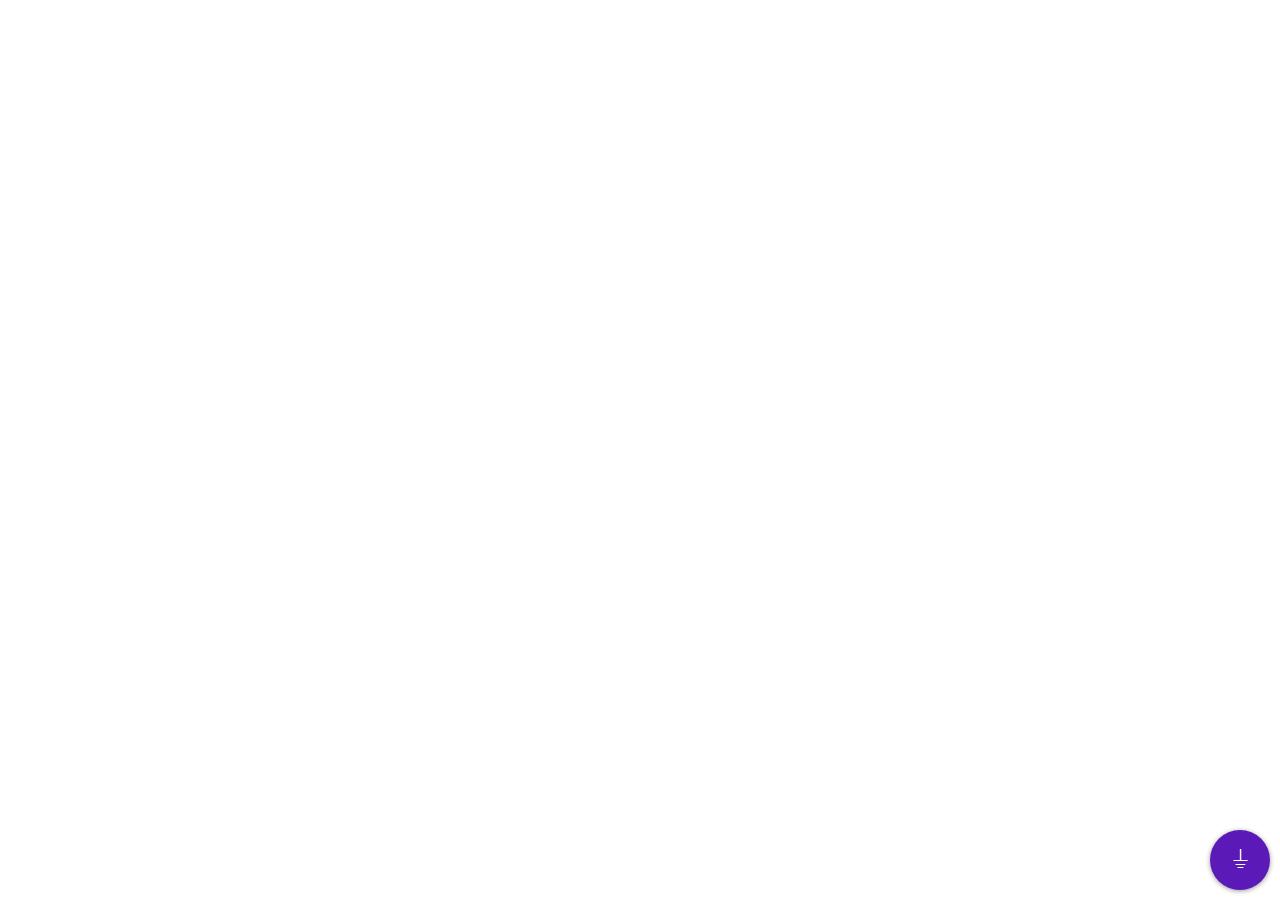
<file: Botao Flutuante sem js/index.html>
<!DOCTYPE html>
<html lang="en" dir="ltr">
  <head>
    <meta charset="utf-8">
    <title></title>
    <link rel="stylesheet" href="style.css">
  </head>
  <body>
  <div class="fab">
    <button class="main">
    </button>
    <ul>
      <li>
        <label for="opcao1">Opção 1</label>
        <button id="opcao1">
        ⎈
        </button>
      </li>
      <li>
        <label for="opcao2">Opção 2</label>
        <button id="opcao2">
        ⎗
        </button>
      </li>
      <li>
        <label for="opcao3">Opção 3</label>
        <button id="opcao3">
        ☏
        </button>
      </li>
    </ul>
</div>
  </body>
</html>
</file>
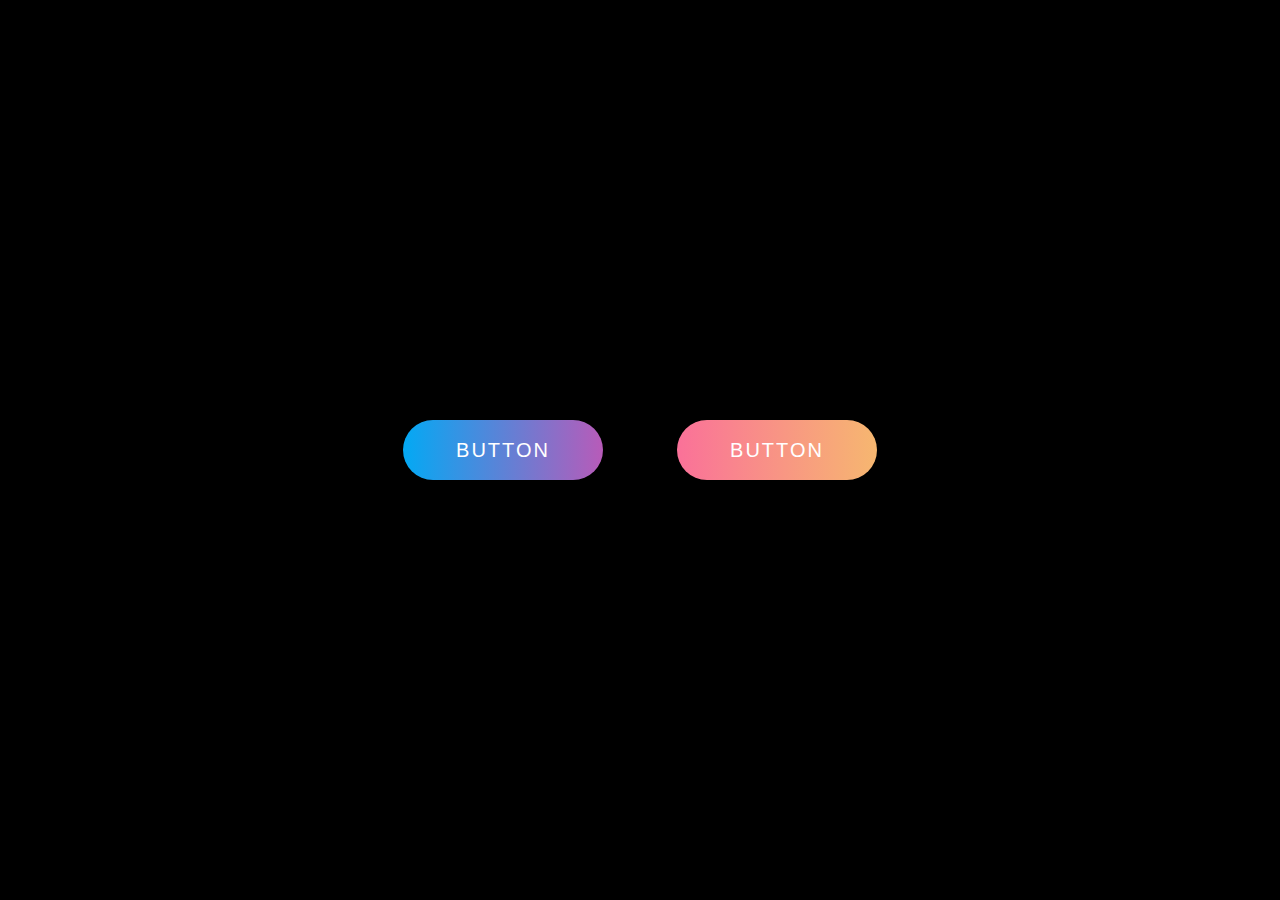
<file: Glowing Efecto on Buttons using HTML & CSS/index.html>
<!DOCTYPE html>
<html lang="en" dir="ltr">
  <head>
    <meta charset="utf-8">
    <title>Glowing Efecto on Buttons using HTML & CSS</title>
    <link rel="stylesheet" href="style.css">
  </head>
  <body>
    <div class="button">
      <button type="button" name="button">Button</button>
      <button type="button" name="button">Button</button>
    </div>

  </body>
</html>
</file>
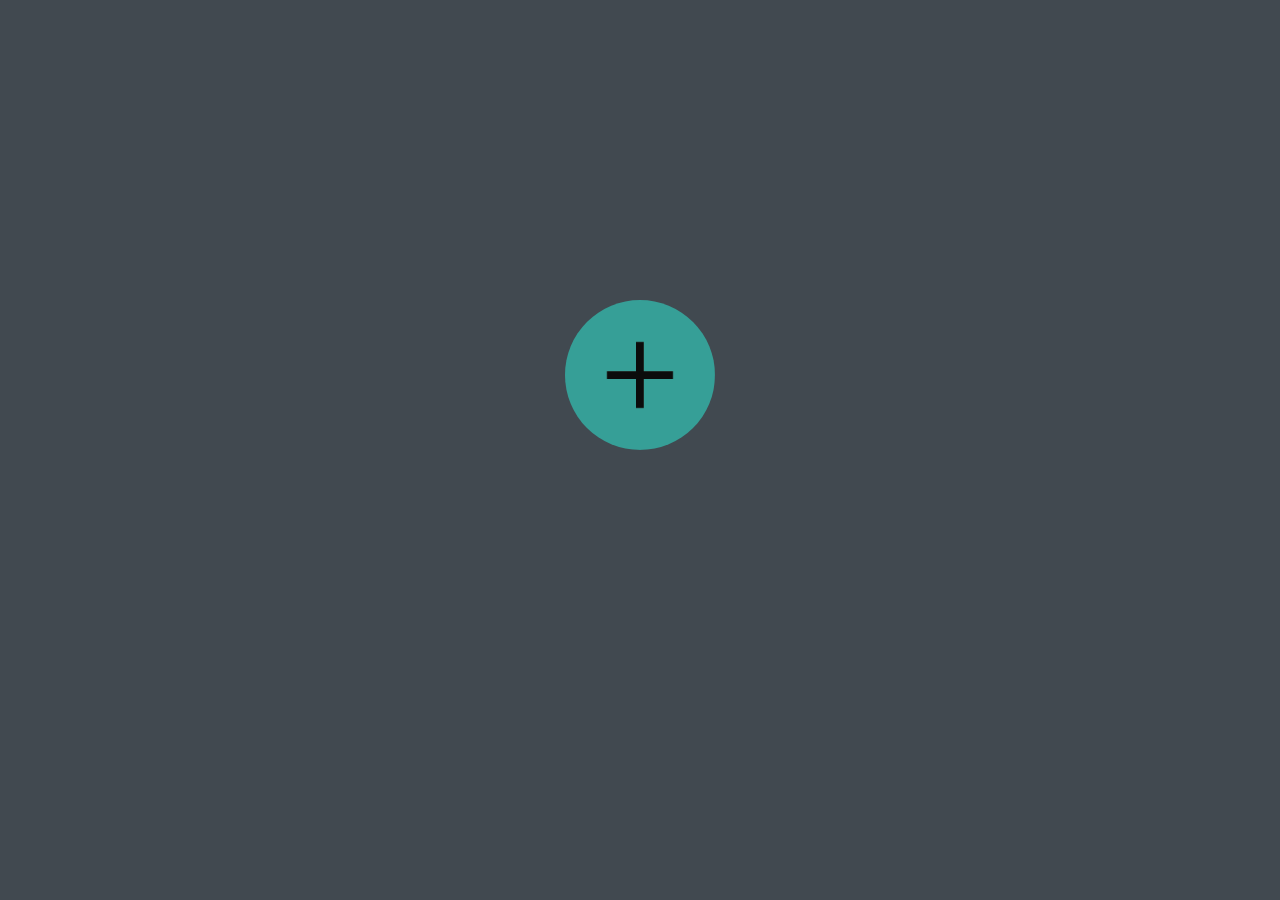
<file: menu-circular/index.html>
<!DOCTYPE html>
<html lang="en" dir="ltr">
  <head>
    <meta charset="utf-8">
    <title></title>
    <link rel="stylesheet" href="https://stackpath.bootstrapcdn.com/bootstrap/4.5.0/css/bootstrap.min.css" integrity="sha384-9aIt2nRpC12Uk9gS9baDl411NQApFmC26EwAOH8WgZl5MYYxFfc+NcPb1dKGj7Sk" crossorigin="anonymous">
    <link rel="stylesheet" href="style.css">
  </head>
  <body>

    <nav>

      <input type="checkbox" id="check">
      <label for="check" id="central"><img src="img/central.png"></label>
      <a href="#"><img src="img/01.png" id="link1" class="link"></a>
      <a href="#"><img class="link" id="link2" src="img/02.png"></a>
      <a href="#"><img class="link" id="link3" src="img/03.png" alt=""></a>
      <a href="#"><img class="link" id="link4" src="img/04.png" alt=""></a>

    </nav>

  <script src="https://code.jquery.com/jquery-3.5.1.slim.min.js" integrity="sha384-DfXdz2htPH0lsSSs5nCTpuj/zy4C+OGpamoFVy38MVBnE+IbbVYUew+OrCXaRkfj" crossorigin="anonymous"></script>
  <script src="https://cdn.jsdelivr.net/npm/popper.js@1.16.0/dist/umd/popper.min.js" integrity="sha384-Q6E9RHvbIyZFJoft+2mJbHaEWldlvI9IOYy5n3zV9zzTtmI3UksdQRVvoxMfooAo" crossorigin="anonymous"></script>
  <script src="https://stackpath.bootstrapcdn.com/bootstrap/4.5.0/js/bootstrap.min.js" integrity="sha384-OgVRvuATP1z7JjHLkuOU7Xw704+h835Lr+6QL9UvYjZE3Ipu6Tp75j7Bh/kR0JKI" crossorigin="anonymous"></script>
  </body>
</html>
</file>
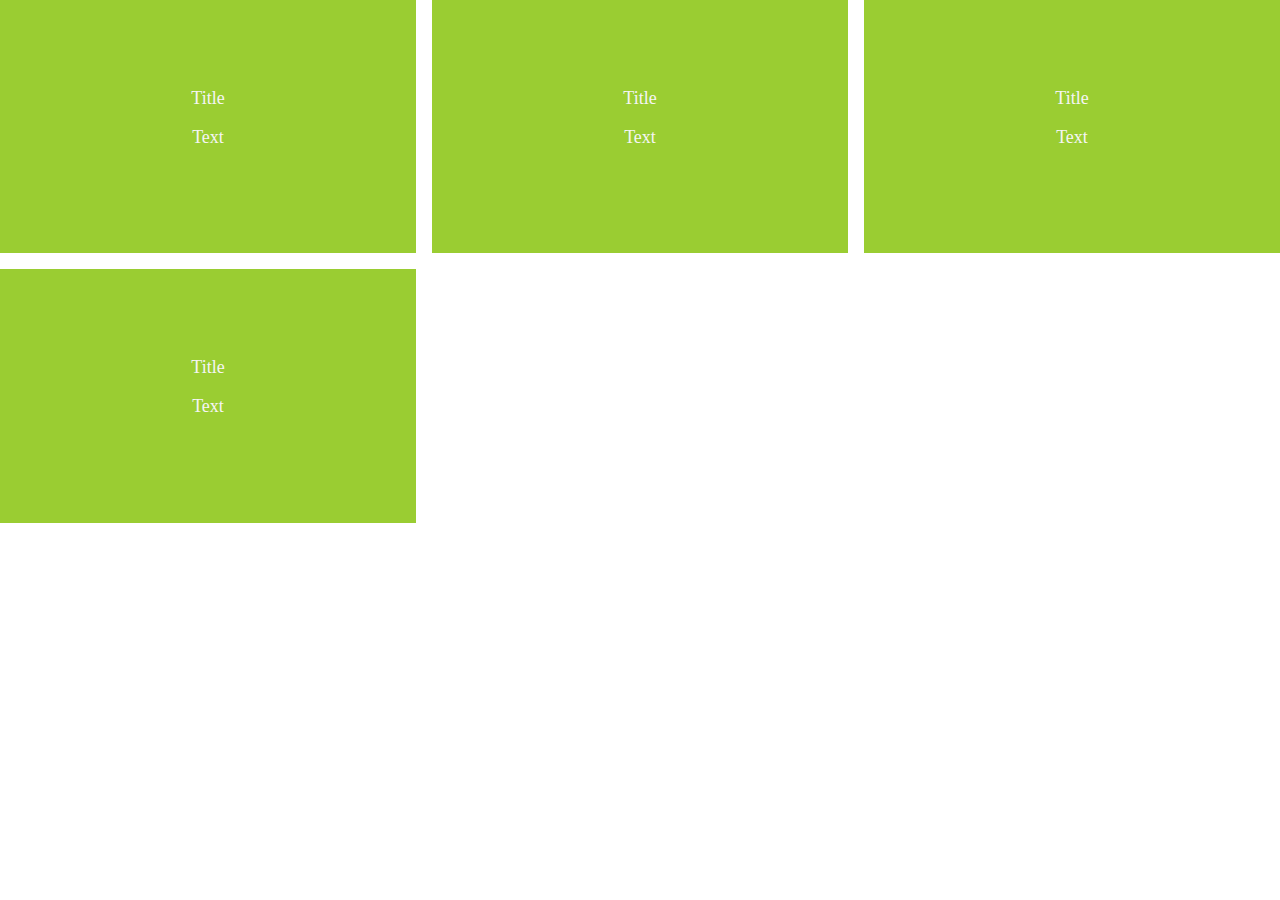
<file: ReponsiveList/index.html>
<!doctype html>
<html class="no-js" lang="">

<head>
  <meta charset="utf-8">
  <title>Responsive List with GridView</title>
  <meta name="description" content="">
  <meta name="viewport" content="width=device-width, initial-scale=1">

  <link rel="manifest" href="site.webmanifest">
  <link rel="apple-touch-icon" href="icon.png">
  <!-- Place favicon.ico in the root directory -->

  <link rel="stylesheet" href="css/normalize.css">
  <link rel="stylesheet" href="css/indexMain.css">

  <meta name="theme-color" content="#fafafa">
</head>

<body>

   <div class="container">
      <div class="child">
          Title
        <p>Text</p>
      </div>

     <div class="child">
       Title
       <p>Text</p>
     </div>

     <div class="child">
       Title
       <p>Text</p>
     </div>

     <div class="child">
       Title
       <p>Text</p>
     </div>

   </div>



</body>

</html>
</file>
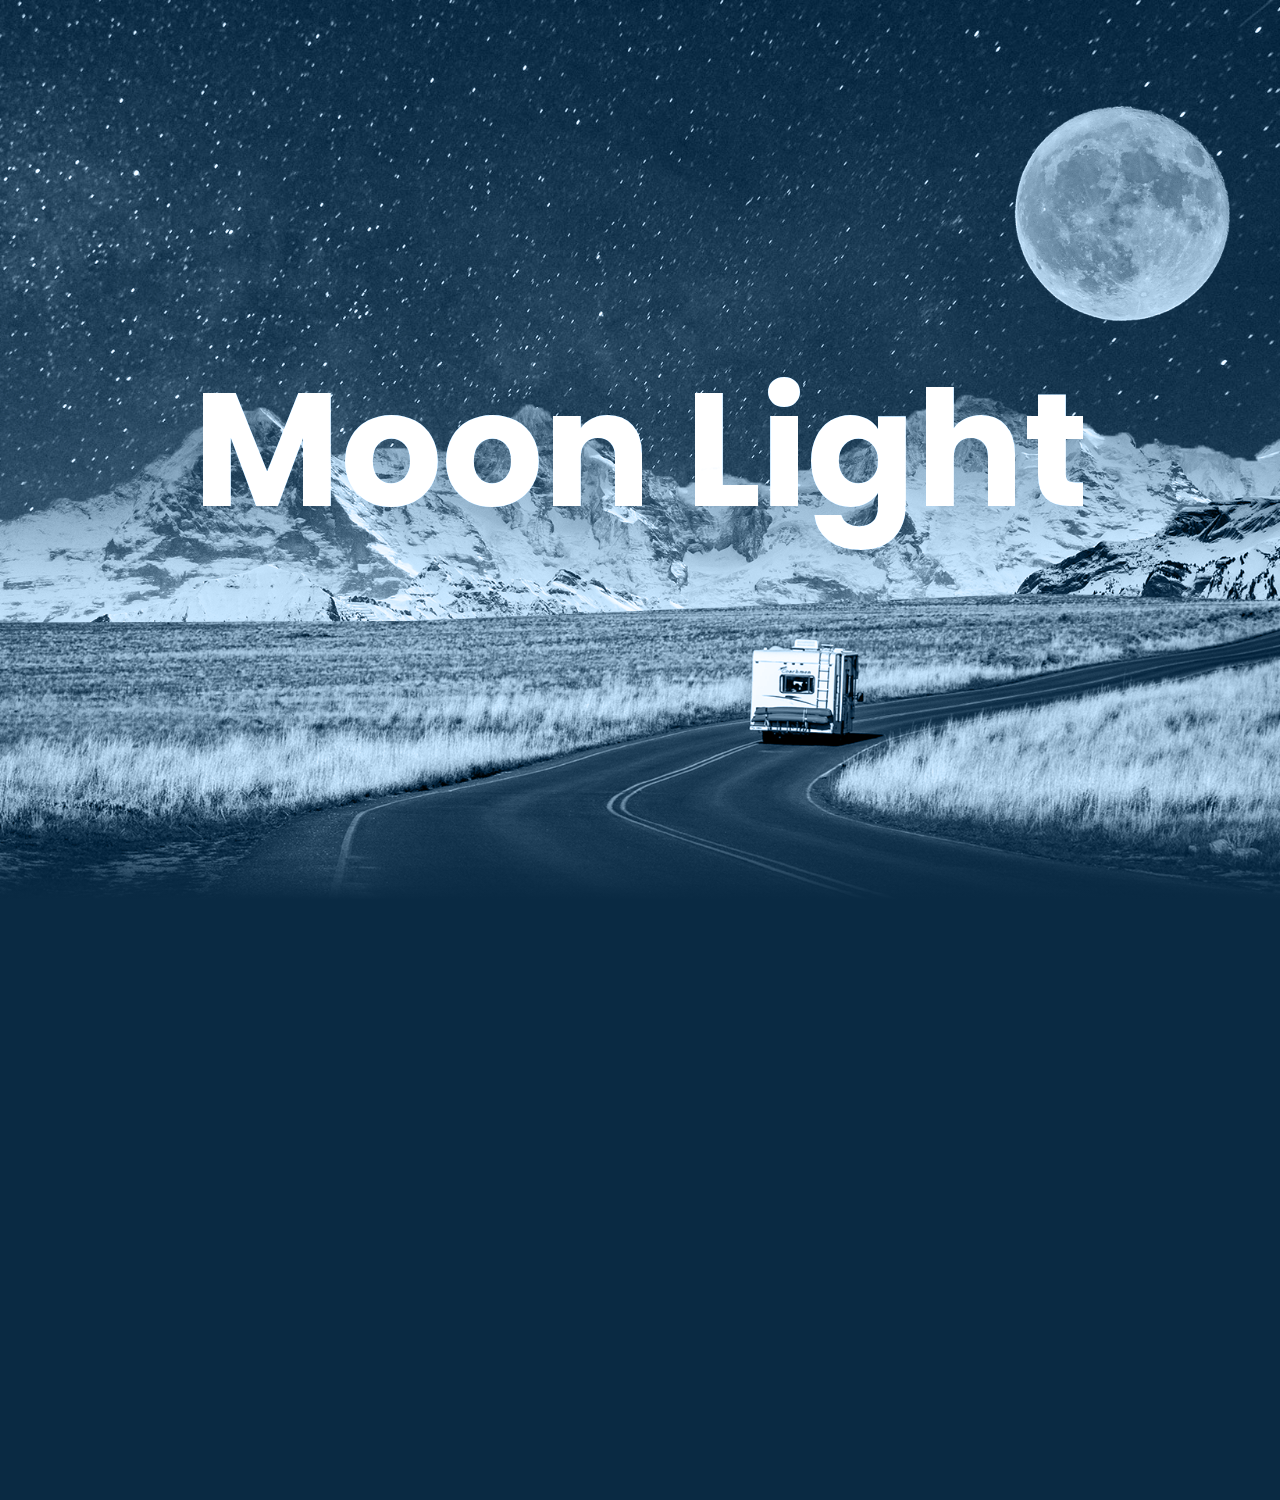
<file: Simple Parallax Scrolling Effect/index.html>
<!DOCTYPE html>
<html lang="en" dir="ltr">
  <head>
    <meta charset="utf-8">
    <title></title>
    <link rel="stylesheet" href="style.css">
  </head>
  <body>
    <section>
      <img src="assets/bg.jpg" id="bg">
      <img src="assets/moon.png" id="moon">
      <img src="assets/mountain.png" id="mountain">
      <img src="assets/road.png" id="road">
      <h2 id="text">Moon Light</h2>
    </section>
    <script type="text/javascript">
      let bg = document.getElementById("bg");
      let moon = document.getElementById("moon");
      let mountain = document.getElementById("mountain");
      let road = document.getElementById("road");
      let text = document.getElementById("text");

      window.addEventListener('scroll', function(){
        var value = window.scrollY;

        bg.style.top = value * 0.5 + 'px';
        moon.style.left = -value * 0.5 + 'px';
        mountain.style.top = -value * 0.15 + 'px';
        road.style.top = value * 0.15 + 'px';
        text.style.top = value * 1 + 'px';


      })

    </script>
  </body>
</html>
</file>
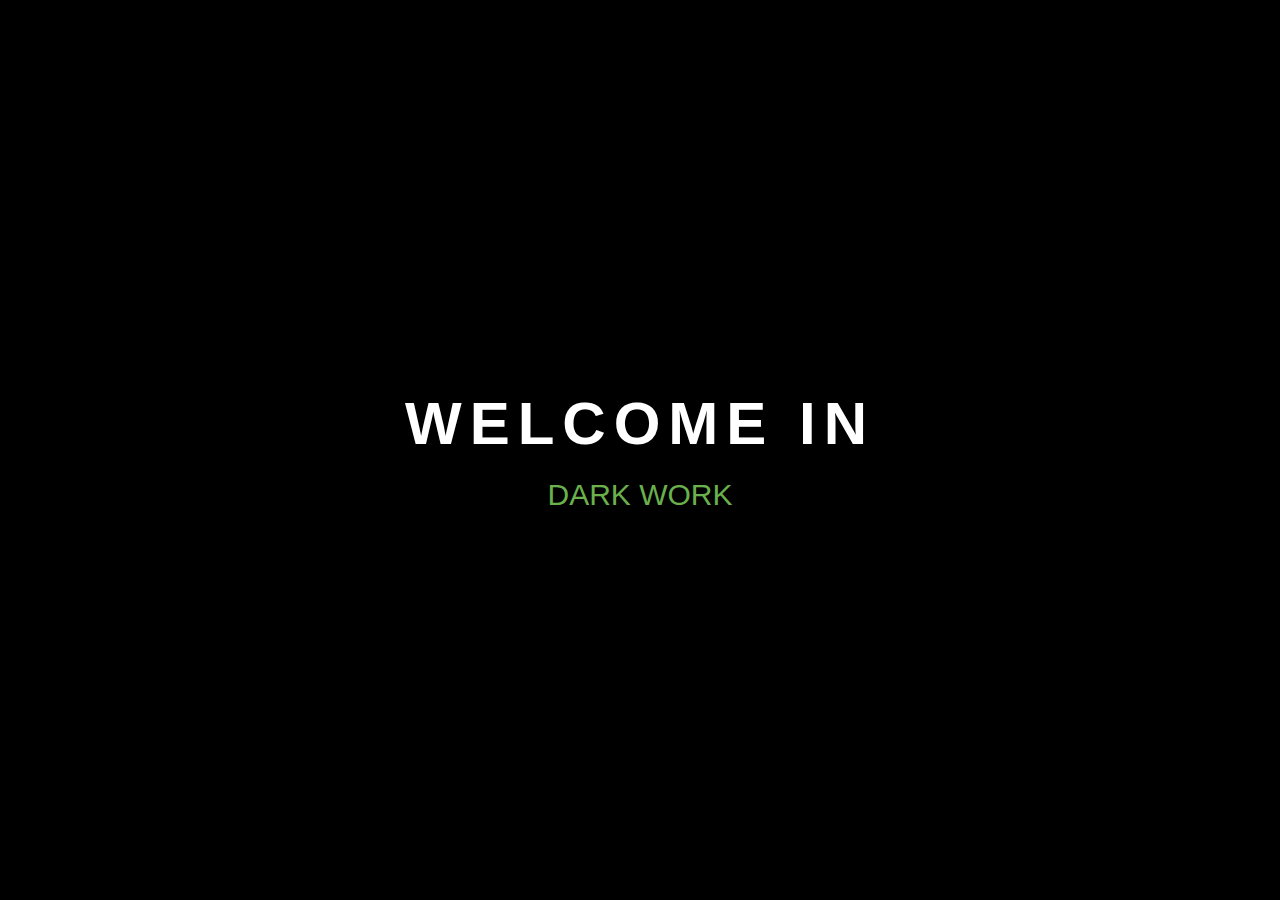
<file: Simple text animation/index.html>
<!DOCTYPE>
<html>
	<head>
		<meta charset="utf-8">
		<title>text animation</title>
		<link rel="stylesheet" href="style.css">
	</head>
	<body>
		<div class="container">
			<span class="text1" >Welcome in</span>
			<span class="text2" >dark work</span>
		</div>
	</body>
</html>
</file>
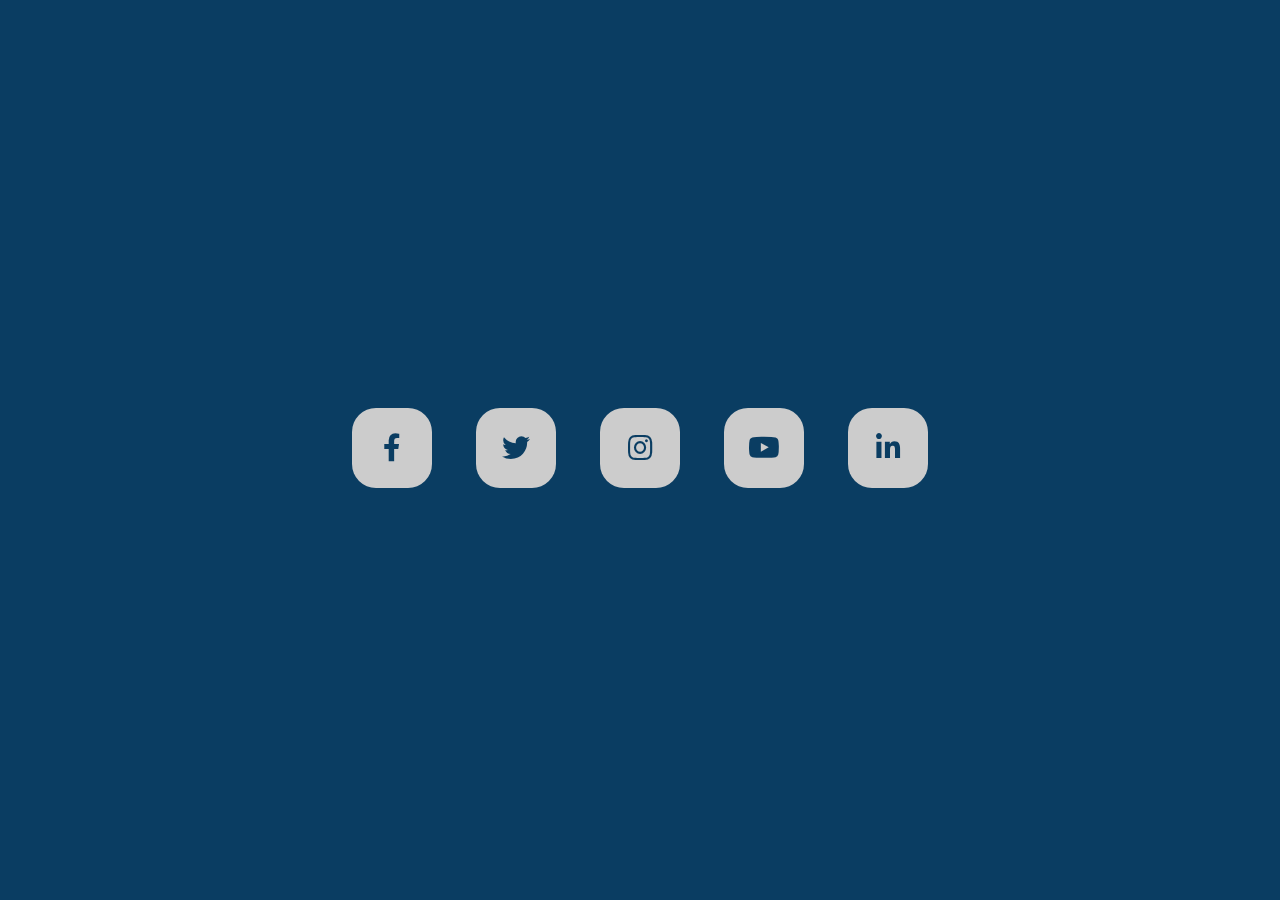
<file: Social Media buttons hover effect/index.html>
<!DOCTYPE html>
<html>
	<head>
		<title>Social Media Buttons hover effect</title>
		<meta charset="utf-8">
		<link rel="stylesheet" href="style.css">
		<link rel="stylesheet" href="https://cdnjs.cloudflare.com/ajax/libs/font-awesome/5.13.0/css/all.min.css">
	</head>
	<body>
		<div class="sm">
			<a href="#"><i class="fab fa-facebook-f"></i></a>
			<a href="#"><i class="fab fa-twitter"></i></a>
			<a href="#"><i class="fab fa-instagram"></i></a>
			<a href="#"><i class="fab fa-youtube"></i></a>
			<a href="#"><i class="fab fa-linkedin-in"></i></a>
		</div>
	</body>
</html>
</file>
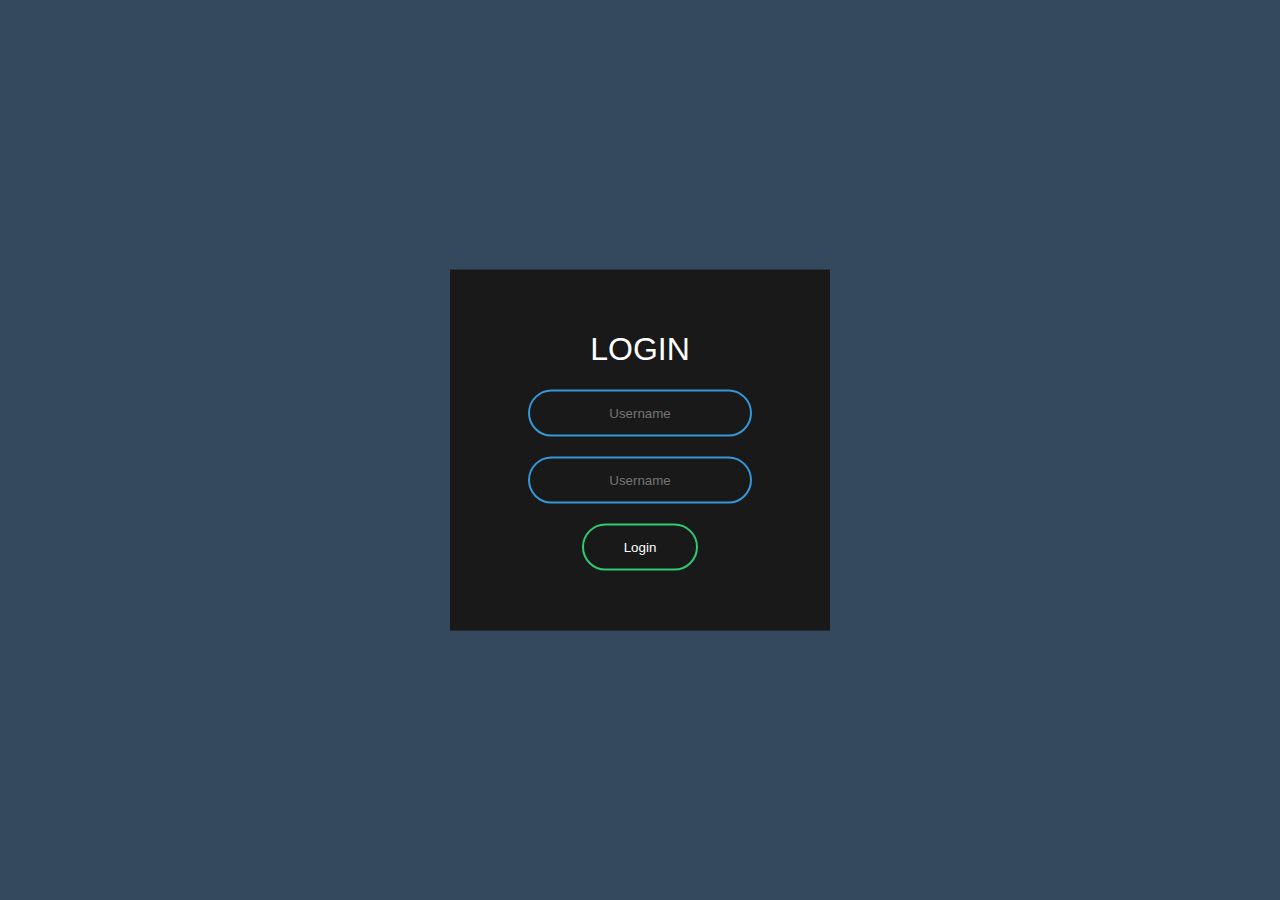
<file: Animated Login Form/Animated_loginForm_onlyHTML&CSS.html>
<!DOCTYPE html>
<html lang="en" dir="ltr">
    <head>
        <meta charset="utf-8">
        <title>Animated Login Form</title>
        <link rel="stylesheet" href="style.css">
    </head>
    <body>
        <form class="box" action="Animated_loginForm_onlyHTML&CSS.html" method="post">
            <h1>Login</h1>
            <input type="text" placeholder="Username">
            <input type="text" placeholder="Username">
            <input type="submit" name="" value="Login">
        </form>
    </body>
</html>
</file>
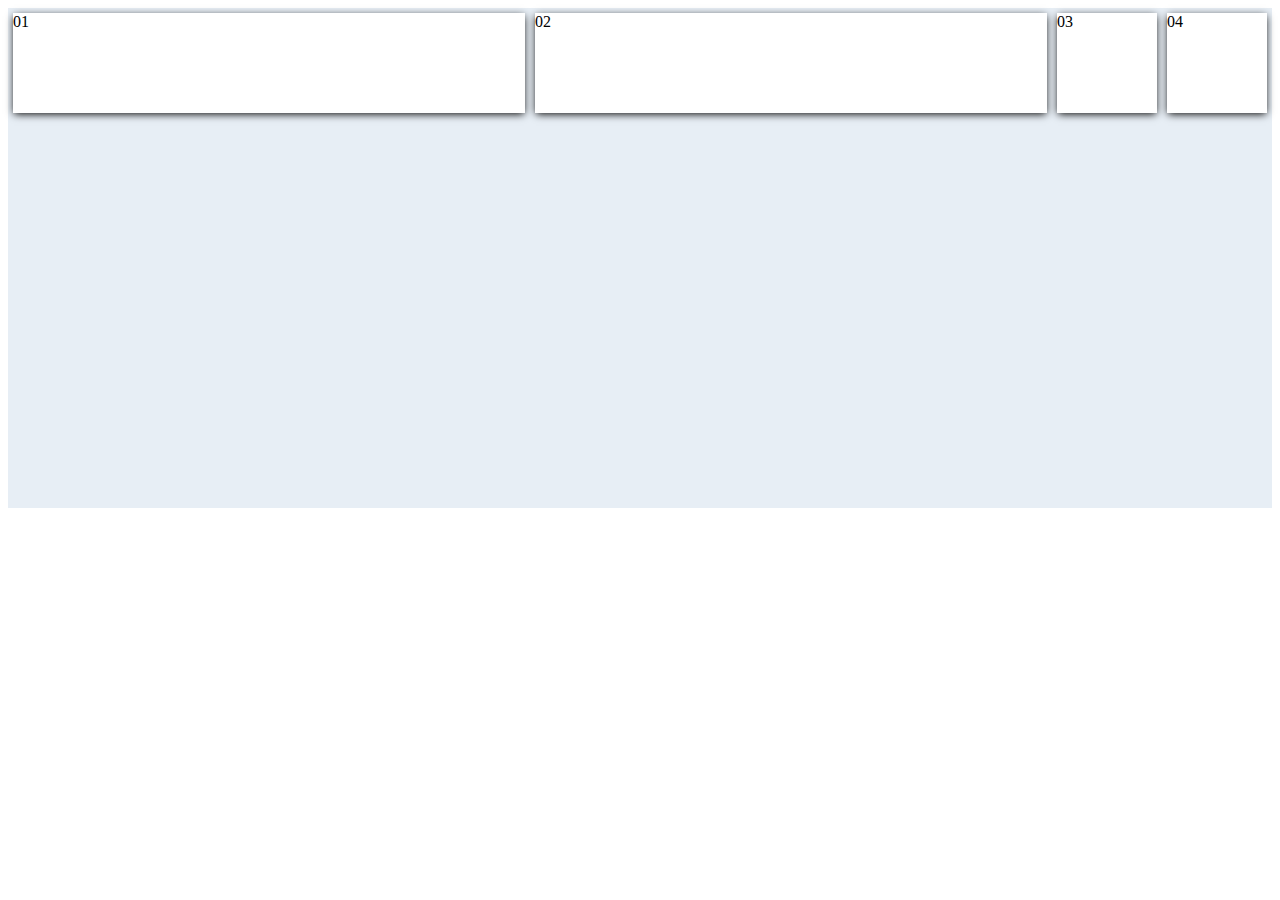
<file: flexnox/flexbox.html>
<!DOCTYPE html>
<html lang="en" dir="ltr">
  <head>
    <meta charset="utf-8">
    <title>FlexBox</title>
    <link rel="stylesheet" href="style.css">
  </head>
  <body>
    <section id="content">
      <article class="item">01</article>
      <article class="item">02</article>
      <article class="item">03</article>
      <article class="item">04</article>

    </section>

  </body>
</html>
</file>
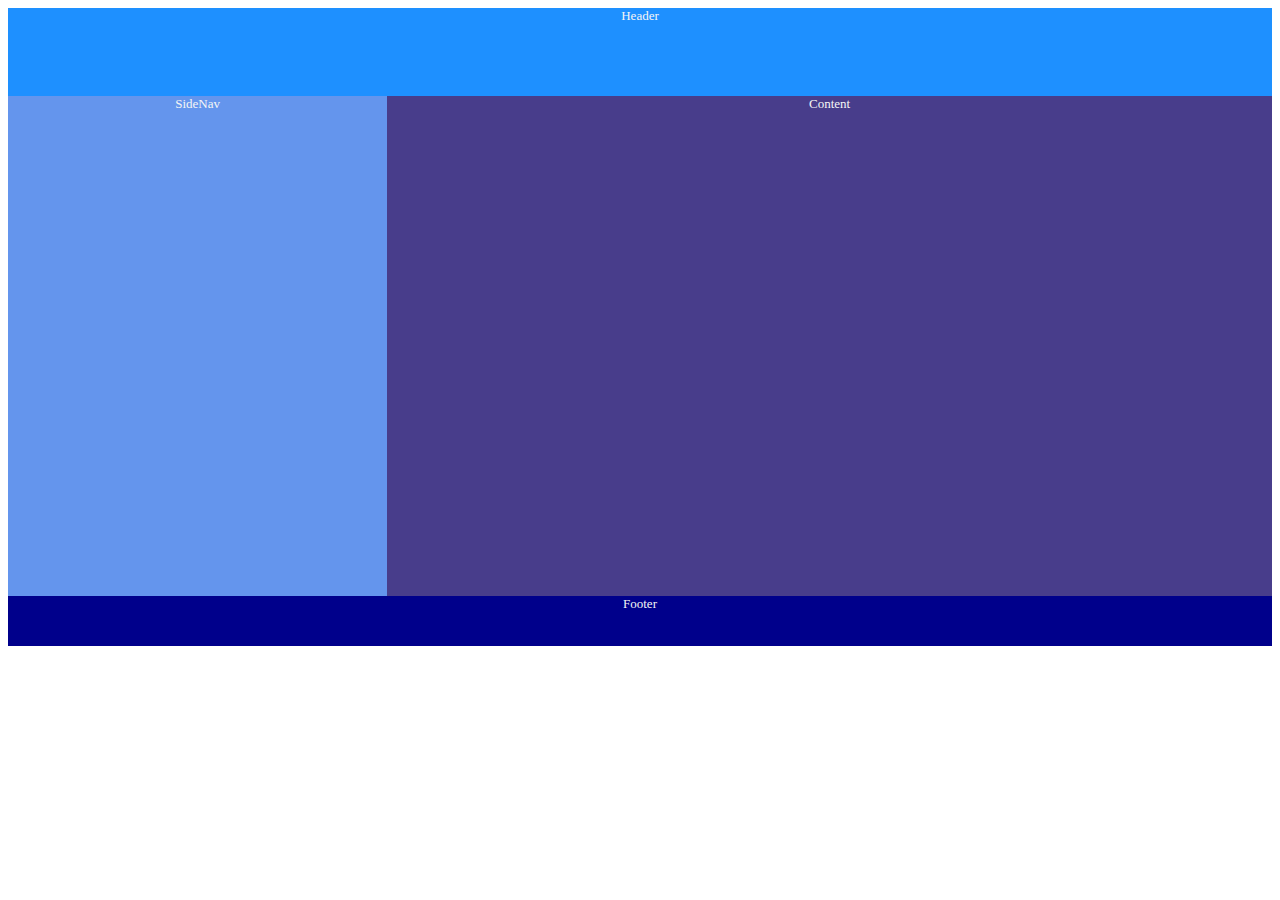
<file: ReponsiveList/fullPageExample.html>
<!DOCTYPE html>
<html lang="en">
<head>
  <meta charset="UTF-8">
  <title>Simple full page grid example</title>
  <link rel="stylesheet" href="css/fullPage.css">
</head>
<body>

  <div class="container" >
    <div class="item header" > Header </div>
    <div class="item sidenav" > SideNav </div>
    <div class="item content" > Content</div>
    <div class="item footer" > Footer </div>

  </div>

</body>
</html>
</file>
<file: Botao Flutuante sem js/style.css>
body{
  font-family: sans-serif;
}

.fab{
  position: fixed;
  bottom:10px;
  right:10px;
}

.fab button{
  cursor: pointer;
  width: 48px;
  height: 48px;
  border-radius: 30px;
  background-color: #cb60b3;
  border: none;
  box-shadow: 0 1px 5px rgba(0,0,0,.4);
  font-size: 24px;
  color: white;

  -webkit-transition: .2s ease-out;
  -moz-transition: .2s ease-out;
  transition: .2s ease-out;
}

.fab button:focus{
  outline: none;
}

.fab button.main{
  position: absolute;
  width: 60px;
  height: 60px;
  border-radius: 30px;
  background-color: #5b19b7;
  right: 0;
  bottom: 0;
  z-index: 20;
}

.fab button.main:before{
  content: '⏚';
}

.fab ul{
  position:absolute;
  bottom: 0;
  right: 0;
  padding:0;
  padding-right:5px;
  margin:0;
  list-style:none;
  z-index:10;

  -webkit-transition: .2s ease-out;
  -moz-transition: .2s ease-out;
  transition: .2s ease-out;
}

.fab ul li{
  display: flex;
  justify-content: flex-start;
  position: relative;
  margin-bottom: -10%;
  opacity: 0;

  -webkit-transition: .3s ease-out;
  -moz-transition: .3s ease-out;
  transition: .3s ease-out;
}

.fab ul li label{
  margin-right:10px;
  white-space: nowrap;
  display: block;
  margin-top: 10px;
  padding: 5px 8px;
  background-color: white;
  box-shadow: 0 1px 3px rgba(0,0,0,.2);
  border-radius:3px;
  height: 18px;
  font-size: 16px;
  pointer-events: none;
  opacity:0;

  -webkit-transition: .2s ease-out;
  -moz-transition: .2s ease-out;
  transition: .2s ease-out;
}

.fab button.main:active,
.fab button.main:focus{
  outline: none;
  background-color: #7716ff;
  box-shadow: 0 3px 8px rgba(0,0,0,.5);
 }

.fab button.main:active:before,
.fab button.main:focus:before{
  content: '↑';
}

.fab button.main:active + ul,
.fab button.main:focus + ul{
  bottom: 70px;
}

.fab button.main:active + ul li,
.fab button.main:focus + ul li{
  margin-bottom: 10px;
  opacity: 1;
}

.fab button.main:active + ul li:hover label,
.fab button.main:focus + ul li:hover label{
  opacity: 1;
}
</file>
<file: Glowing Efecto on Buttons using HTML & CSS/style.css>
<style>
@import url('https://fonts.googleapis.com/css2?family=Poppins:wght@100&display=swap');
</style>
*{
  margin: 0;
  padding: 0;
  box-sizing: border-box;
  font-family: 'Poppins', sans-serif;
}
html,body{
  display: grid;
  height: 100%;
  place-items: center;
  background-color: #000;
  overflow: hidden;
}
button{
  position: relative;
  height: 60px;
    width: 200px;
    margin: 0 35px;
    border-radius:50px;
    border:none;
    outline: none;
    background: #111;
    color: #fff;
    font-size: 20px;
    letter-spacing: 2px;
    text-transform: uppercase;
    cursor: pointer;
}
button:first-child{
  background: linear-gradient(90deg, #03a9f4, #f441a5, #ffeb3b, #03a9f4);
  background-size: 400%;
}
button:last-child{
  background: linear-gradient(90deg, #fa7199, #f5ce62, #e43603, #fa7199);
  background-size: 400%;
}
button:first-child:before,
button:last-child:before{
  content: '';
  position: absolute;
  background: inherit;
  top:-5px;
  left: -5px;
  bottom: -5px;
  right: -5px;
  border-radius:50px;
  filter: blur(20px);
  opacity:0;
  transition: opacity .5s;

}
button:first-child:hover:before,
button:last-child:hover:before{
  z-index: -1;
  opacity: 1;

}
button:hover{
  z-index: 1;
  animation: glow 8s linear infinite;
}
@keyframes glow {
  0%{
    background-position: 0%;
  }
  100%{
    background-position: 400%;
  }
}
</file>
<file: menu-circular/style.css>
*{
  margin: 0;
  padding: 0;
}
body{
  background-color: #414950;
}
nav{
  margin: 150px auto;
  width: 450px;
  height: 450px;
}
#check{
  display:none;
}
#central{
  cursor: pointer;
  width: 150px;
  height: 150px;
  position: absolute;
  margin: 150px 150px;
  z-index: 99;
}
#central img{
  width: 100%;
  transition: all .4s ease-in-out;
  border-radius: 50%;
}
.link{
   position: absolute;
   margin: 195px 195px;
   width: 80px;
   height:80px;
   transition: all .2s ease-in-out;
   border-radius: 50%;
}


#check:checked ~ a  #link1{
  transform: translateY(-195px);
}
#check:checked ~ a  #link2{
  transform: translateX(195px);
}

#check:checked ~ a  #link3{
  transform: translateY(195px);
}
#check:checked ~ a  #link4{
  transform: translateX(-195px);
}
</file>
<file: ReponsiveList/css/indexMain.css>
body {
  font-family: "Arial Black";
}

.container {
  display: grid;
  grid-template-columns: 1fr;
  align-content: flex-start;
  gap: 16px;
  justify-items: stretch; //padrão
  padding: 16px;
}

.child {
  padding: 88px 16px;
  background-color: yellowgreen;
  text-align: center;
  color: whitesmoke;
  font-size: 18px;
}

@media (min-width: 992px) {
  .container {
    grid-template-columns: 1fr 1fr 1fr;
  }
}
</file>
<file: Simple Parallax Scrolling Effect/style.css>
@import url('https://fonts.googleapis.com/css2?family=Poppins:wght@100&display=swap');

*{
  margin: 0;
  padding: 0;
  font-family: 'Poppins', sans-serif;
}
body{
  min-height: 1500px;
  background: #0a2a43;
}
section{
  position: relative;
  width: 100%;
  height: 100vh;
  overflow: hidden;
  display: flex;
  justify-content: center;
  align-items: center;
}
section:before{
  content: '';
  position: absolute;
  bottom: 0;
  width: 100%;
  height: 100px;
  background: linear-gradient(to top, #0a2a43, transparent);
  z-index:1000;
}
section:after{
  content: '';
  position: absolute;
  top: 0;
  bottom: 0;
  width: 100%;
  height: 100%;
  background: #0a2a43;
  z-index:1000;
  mix-blend-mode: color;
}
section img{
  position: absolute;
  top:0;
  left: 0;
  width: 100%;
  height: 100%;
  object-fit: cover;
  pointer-events: none;
}
#text{
  position: relative;
  color: #fff;
  font-size: 10em;
  z-index: 1;
}
#road{
  z-index: 2;
}
</file>
<file: Simple text animation/style.css>
*{
	padding: 0;
	margin: 0;
	font-family: sans-serif;
	
}

body{
	background: #000;
}
.container{
	text-align: center;
	position: absolute;
	top:50%;
	left: 50%;
	transform: translate(-50%, -50%);
	width: 100%;
}
.container span{
	text-transform: uppercase;
	display: block;
}
.text1{
	color:white;
	font-size: 60px;
	font-weight: 700;
	letter-spacing: 8px;
	margin-bottom: 20px;
	background: black;
	position: relative;
	animation: text 3s 1;
}
.text2{
	font-size: 30px;
	color: #6ab04c;
}
@keyframes text {
	0%{
		color: black;
		margin-bottom: -40px;
	}
	30%{
		letter-spacing: 25px;
		margin-bottom: -40px;
	}
	85%{
		letter-spacing: 8px;
		margin-bottom: -40px;
	}
}
</file>
<file: Social Media buttons hover effect/style.css>
body{
	margin: 0;
	padding: 0;
	background-color: #0a3d62;
	display: flex;
	align-items: center;
	justify-content: center;
	
	min-height:100vh;
	//position:absolute;
	//top:50%;
	//transform:translateY(-50%);
	//text-align: center;	
	//width: 100%;
	
}
a{
	margin: 0 20px;
	
	width: 80px;
	height: 80px;
	background-color: #ccc;
	display: inline-block;
	border-radius:24px;
	box-shadow: 6px 6px 12px rgba(0,0,0,.15),
				-6px, -6px 12px rgba(255, 255, 255,.1);
	overflow: hidden;
	font-size: 28px;
	transition: .3s linear;
	position:relative;
}
a:hover{
	transform: scale(1.3);
	border-radius: 50%;	
	
}
a i::before{
	position: absolute;
	width:100%;
	height: 100%;
	text-align:center;
	background-size: 200% 200%;
	background-position: 75% 75%;
	top: 0;
	left:0; 
	line-height: 80px;
	-webkit-background-clip: text;
	-webkit-text-fill-color:transparent;
	transition: background .5s linear;
	
}

a:hover i::before{
		background-position:0% 0%;	
}
.fa-facebook-f::before{
	background-image: linear-gradient(135deg, #3b5998 30%, #0a3d62 50%);

}
.fa-twitter::before{
	background-image: linear-gradient(135deg, #1da1f2 30%, #0a3d62 50%);

}
.fa-instagram::before{
	background-image: linear-gradient(135deg, #c32aa3 30%, #0a3d62 50%);

}
.fa-youtube::before{
	background-image: linear-gradient(135deg, #d71e18 30%, #0a3d62 50%);

}
.fa-linkedin-in::before{
	background-image: linear-gradient(135deg, #007bb5 30%, #0a3d62 50%);

}
</file>
<file: Animated Login Form/style.css>
body{
    margin: 0;
    padding: 0;
    font-family: sans-serif;
    background: #34495e;
}
.box{
    width: 300px;
    padding: 40px;
    position: absolute;
    top: 50%;
    left: 50%;
    transform: translate(-50%,-50%);
    background: #191919;
    text-align: center;
}
.box h1{
  color: white;
  text-transform: uppercase;
  font-weight: 500;
}
.box input[type="text"],.box input[type="password"]{
    border:0;
    background:none;
    display:block;
    margin: 20px auto;
    text-align: center;
    border: 2px solid #3498db;
    padding: 14px 10px;
    width:200px;
    outline: none;
    color: white;
    border-radius: 24px;
    transition: 0.25s;
}
.box input[type="text"]:focus,.box input[type="password"]:focus{
  width: 280px;
  border-color: #2ecc71;
}
.box input[type="submit"]{
  border:0;
  background:none;
  display:block;
  margin: 20px auto;
  text-align: center;
  border: 2px solid #2ecc71;
  padding: 14px 40px;
  outline: none;
  color: white;
  border-radius: 24px;
  transition: 1s;
}
.box input[type="submit"]:hover{
  background: #2ecc71;
}
</file>
<file: flexnox/style.css>
#content{
  background: #e7eef5;
  height: 500px;
  display: flex;
  //flex-direction: column-reverse;
  flex-wrap: wrap;
  justify-content: flex-start;
  align-items: flex-start;

}
.item{
  flex: 0 1 auto;
  flex-grow: 0;
  flex-shrink: 1;
  flex-basis: auto;
  //height: 100px;
  width: 100px;
  height: 100px;
  color: black;
  -webkit-box-shadow: 0px 2px 8px -1px rgba(0, 0, 0, 24);
  background: white;
  margin:5px;
}
.item:nth-child(1){
  flex-grow: 1;
}

.item:nth-child(2){
  flex-grow: 1;
}
</file>
<file: ReponsiveList/css/fullPage.css>
.item {
  font-family: "Arial Black";
  text-align: center;
  color: whitesmoke;
  font-size:13px;
  align-items: center;
}
.header{
  grid-area: header;
  background-color: dodgerblue;
}
.sidenav{
  grid-area: sidenav;
  background-color: cornflowerblue;
}
.content{
  grid-area: content;
  background-color: darkslateblue;
}
.footer{
  grid-area: footer;
  background-color: darkblue;
}

.container{
  display:grid;
  grid-template-columns: 30% 70%;
  grid-template-rows: 88px 500px 50px;
  grid-template-areas: "header header"
						 "sidenav content"
						 "footer footer";
}
</file>
